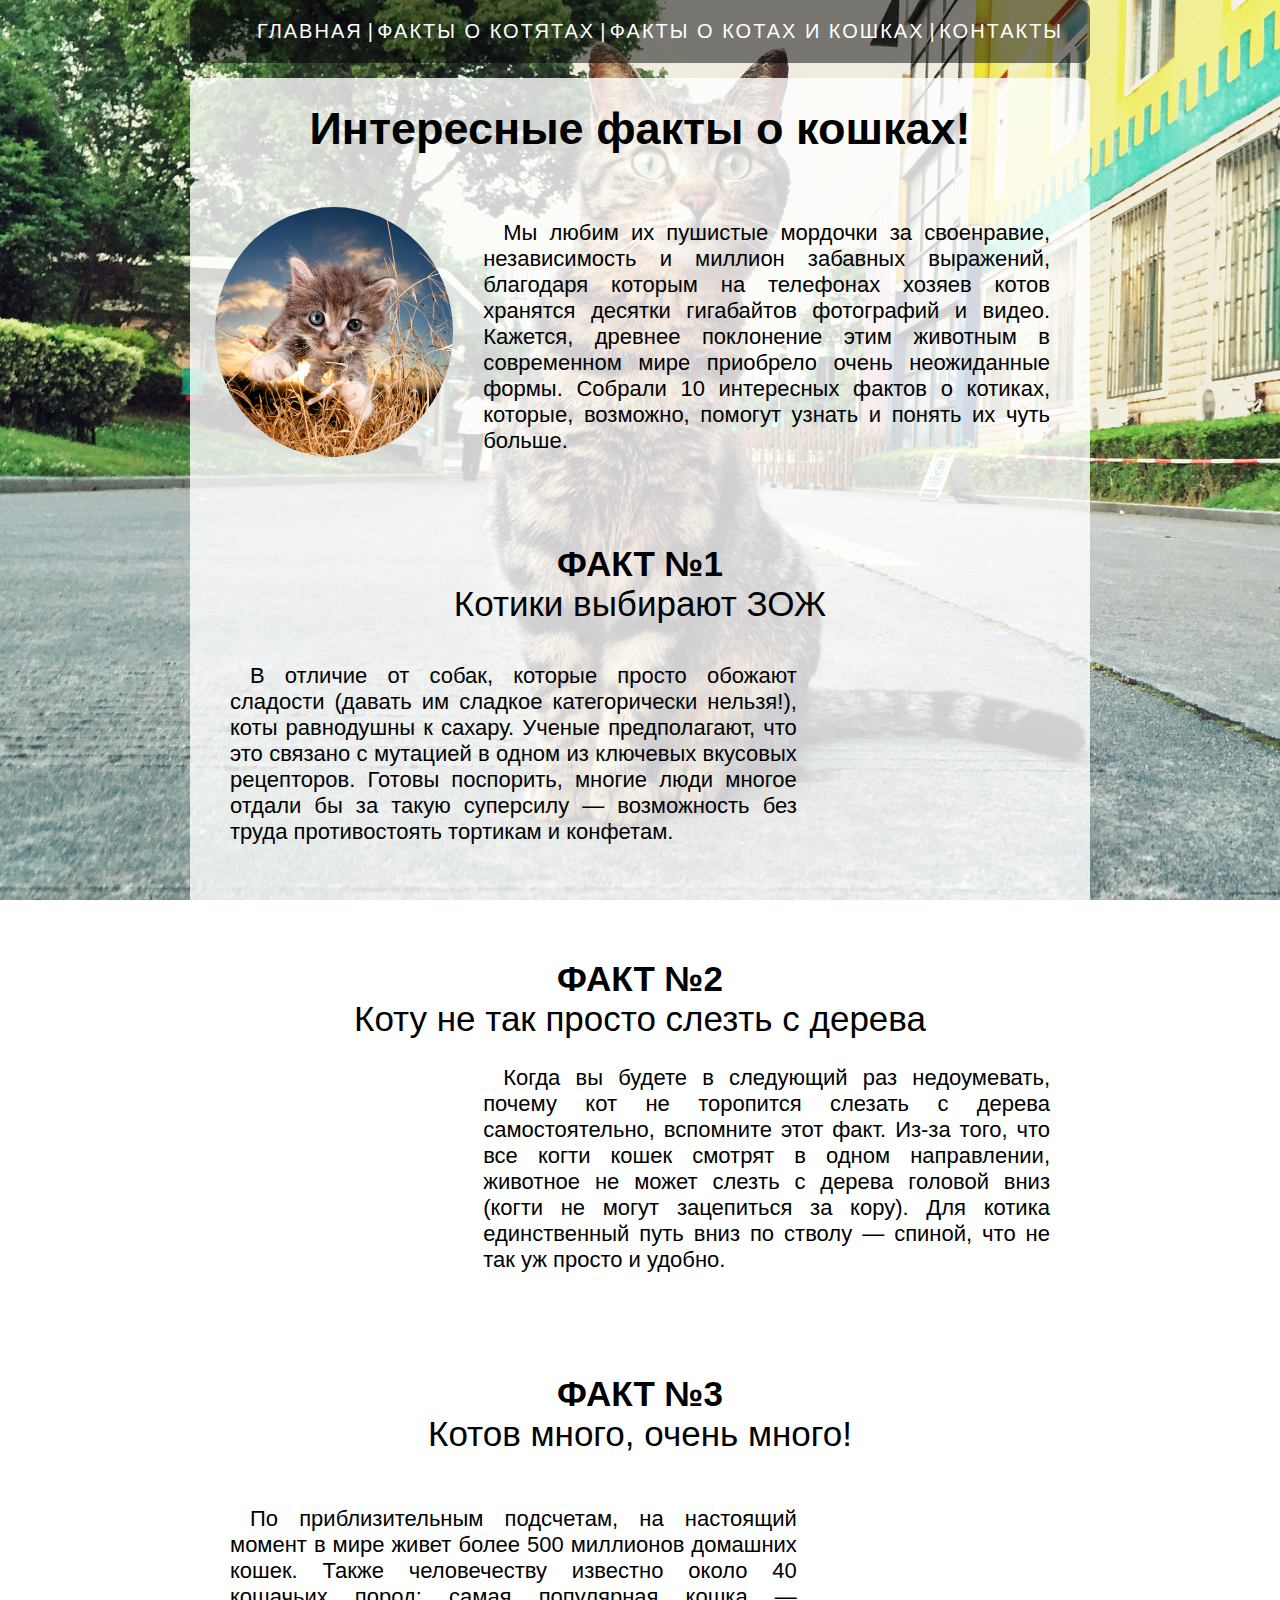
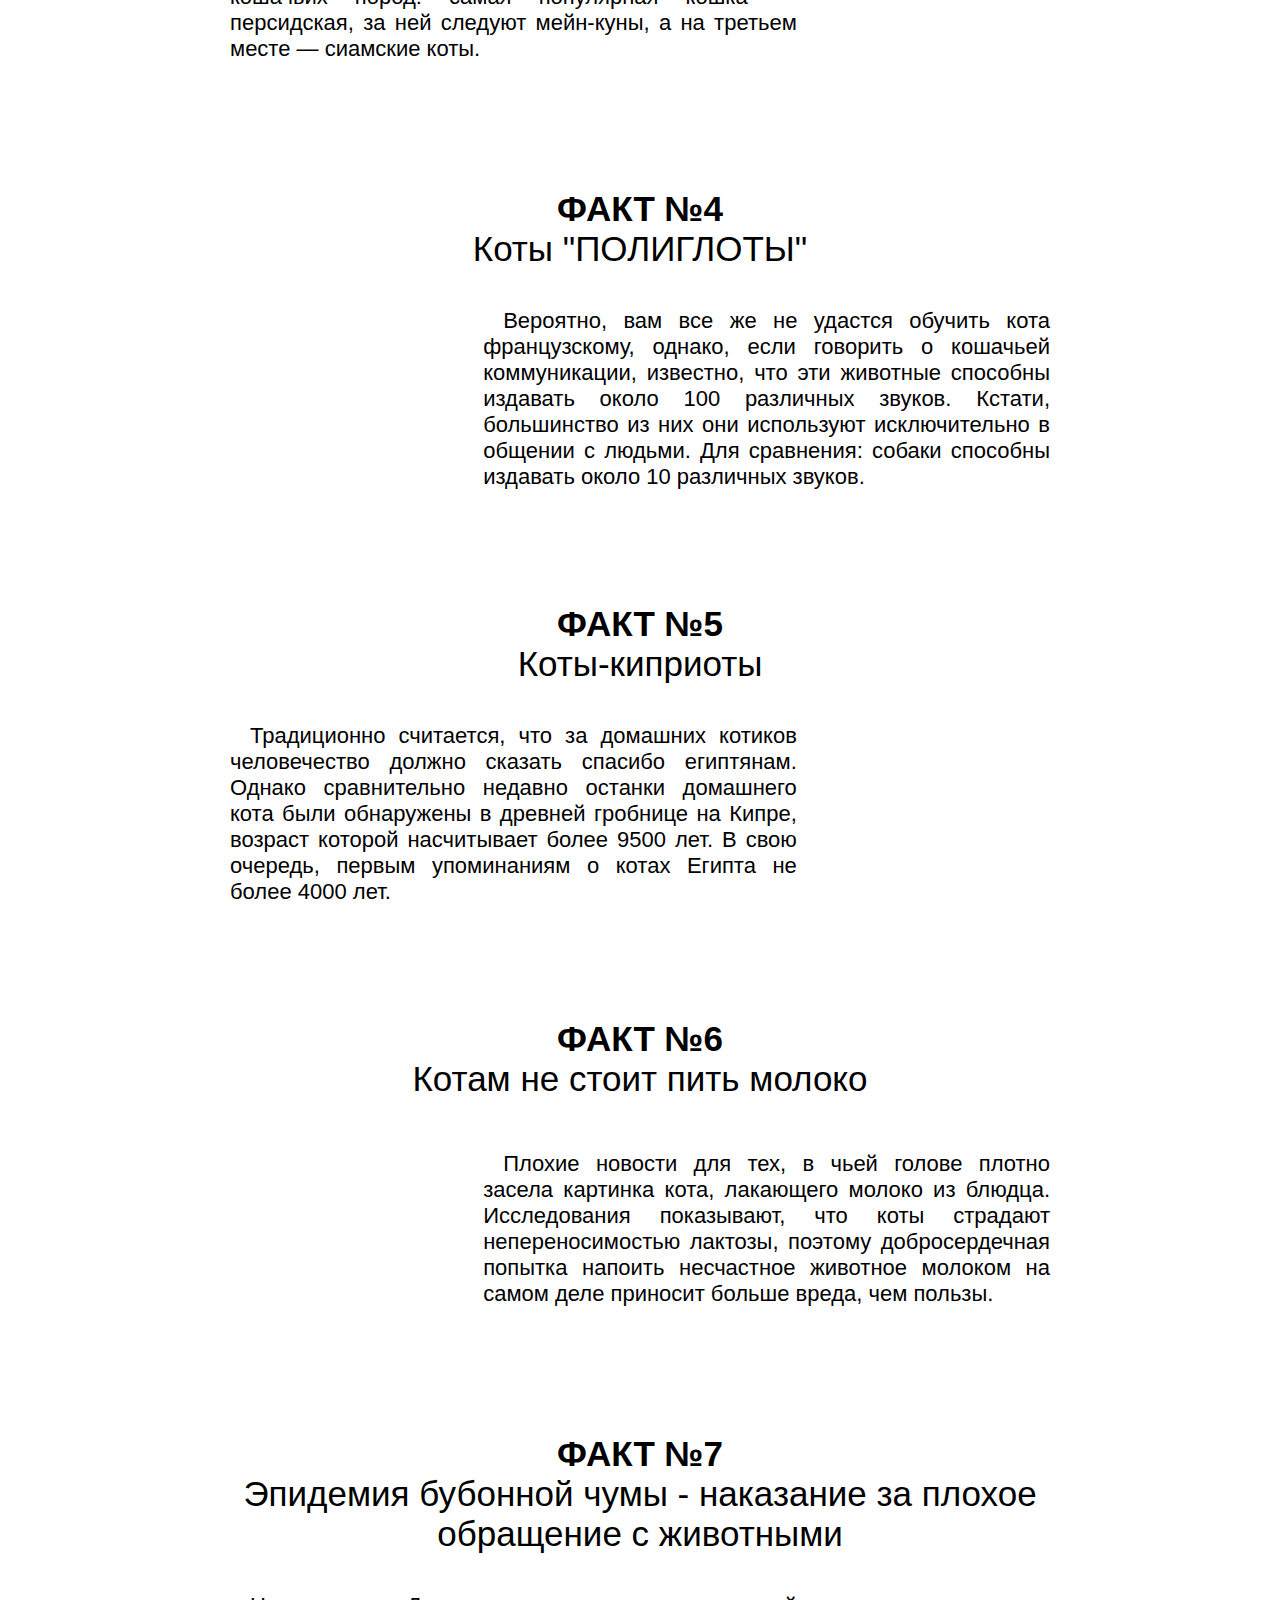
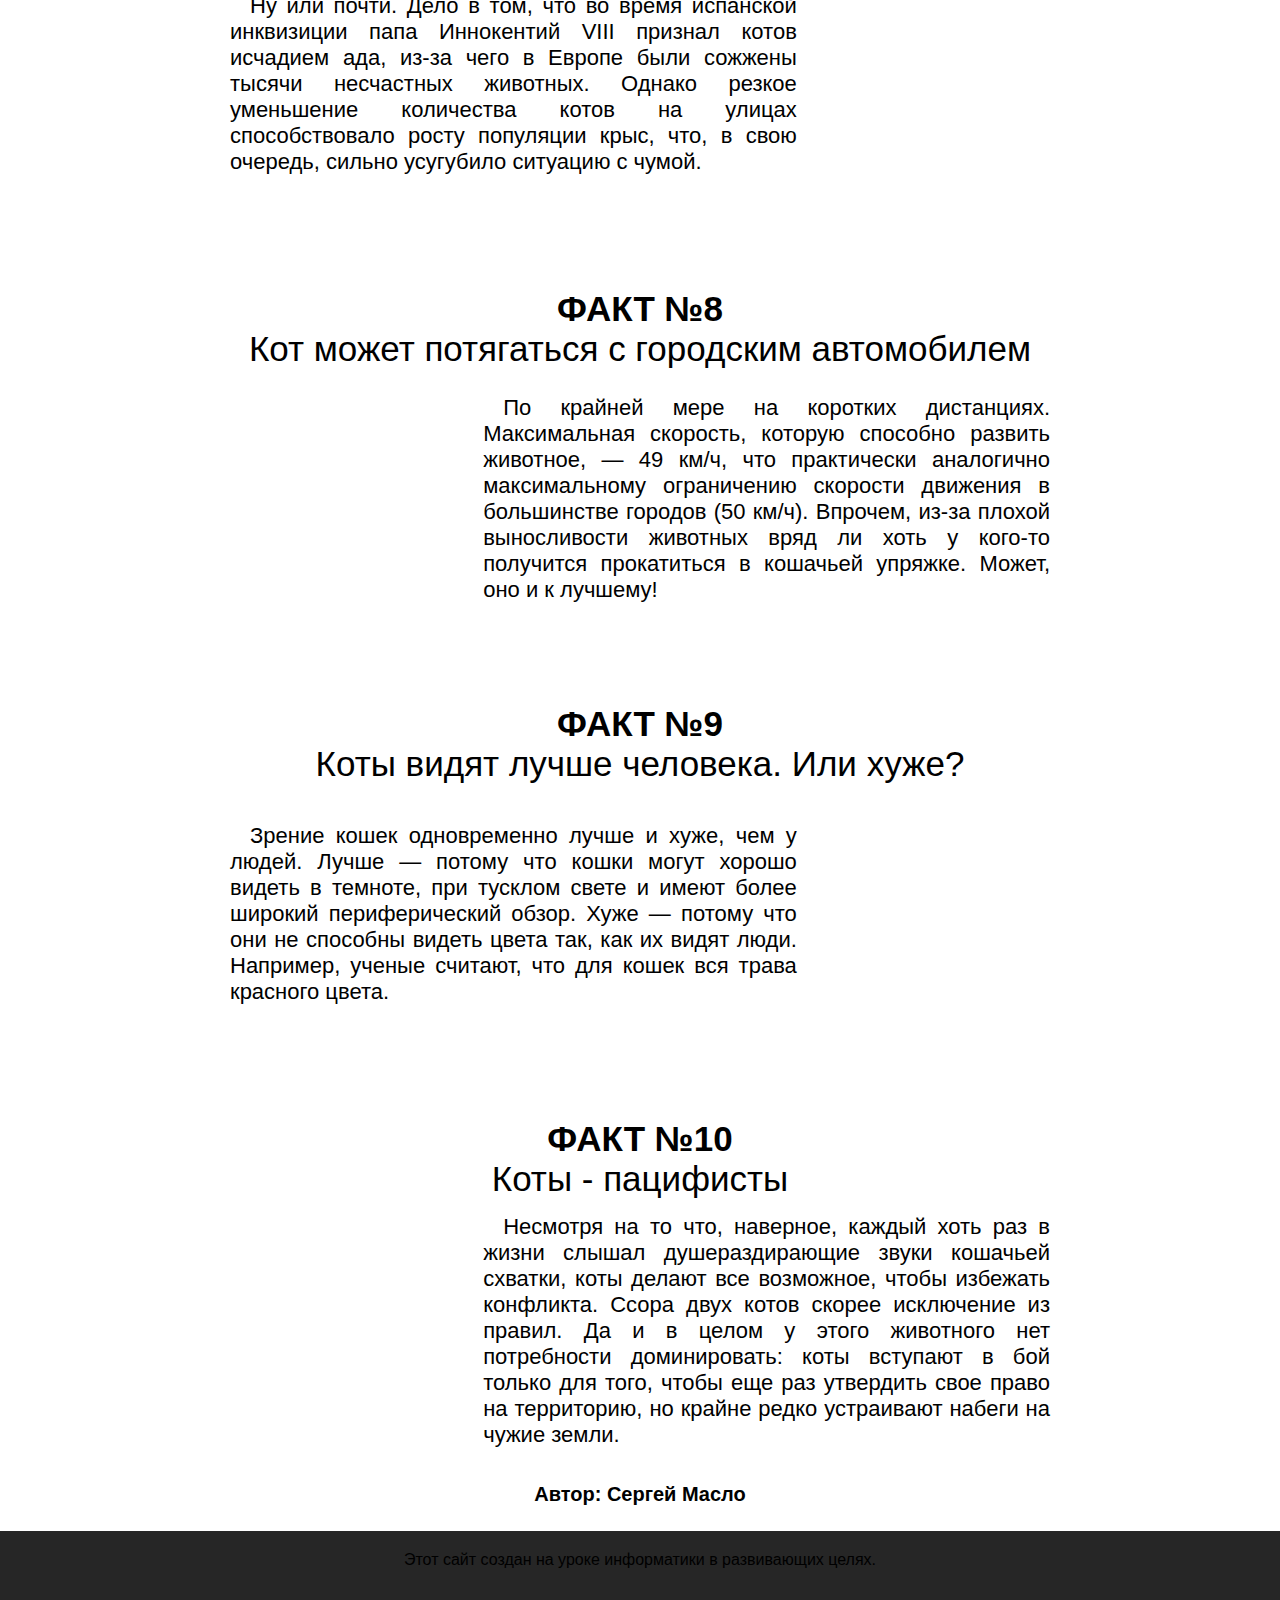
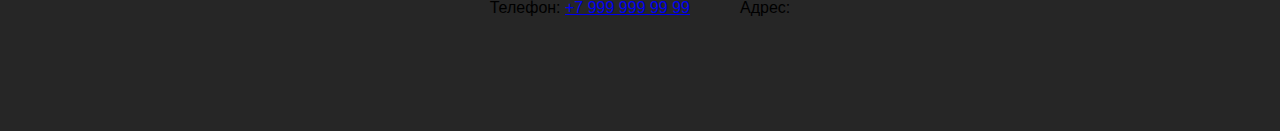
<file: index.html>
<!DOCTYPE html>
<html lang="en">
<head>
    <meta charset="UTF-8">
    <meta http-equiv="X-UA-Compatible" content="IE=edge">
    <meta name="viewport" content="width=device-width, initial-scale=1.0">
    <link rel="stylesheet" href="style.css">
    <link rel="icon" href="favicon.ico" type="image/x-icon">
    <title>Cat's home</title>
</head>
<body>
    <header class="head">
        <div class="container">
            <div class="menu">
                <ul>
                    <li><a href="index.html">Главная</a></li>
                    <li><a href="kit.html">Факты о котятах</a></li>
                    <li><a href="#">Факты о котах и кошках</a></li>
                    <li><a href="#">Контакты</a></li>
                </ul>
            </div>
            <h1 class="title_header">Интересные факты о кошках!</h1>
            <div class="content">
                <div class="wrapper">
                    <div class="img style_img"></div>
                    <div class="text">
                        <p>
                            Мы любим их пушистые мордочки за своенравие, независимость и миллион забавных выражений, благодаря которым на телефонах хозяев котов хранятся десятки гигабайтов фотографий и видео. Кажется, древнее поклонение этим животным в современном мире приобрело очень неожиданные формы. Собрали 10 интересных фактов о котиках, которые, возможно, помогут узнать и понять их чуть больше.
                        </p>
                    </div>
                </div>
                <h2 class="title_text">ФАКТ №1</h2>
                <p class="sub_title">Котики выбирают ЗОЖ</p>
                <div class="wrapper">
                    <div class="text">
                        <p>
                            В отличие от собак, которые просто обожают сладости (давать им сладкое категорически нельзя!), коты равнодушны к сахару. Ученые предполагают, что это связано с мутацией в одном из ключевых вкусовых рецепторов. Готовы поспорить, многие люди многое отдали бы за такую суперсилу — возможность без труда противостоять тортикам и конфетам.
                        </p>
                    </div>
                    <div class="img_1 style_img"></div>
                </div>
                <h2 class="title_text">ФАКТ №2</h2>
                <p class="sub_title">Коту не так просто слезть с дерева</p>
                <div class="wrapper">
                    <div class="img_2 style_img"></div>
                    <div class="text">
                        <p>
                            Когда вы будете в следующий раз недоумевать, почему кот не торопится слезать с дерева самостоятельно, вспомните этот факт. Из-за того, что все когти кошек смотрят в одном направлении, животное не может слезть с дерева головой вниз (когти не могут зацепиться за кору). Для котика единственный путь вниз по стволу — спиной, что не так уж просто и удобно.
                        </p>
                    </div>
                </div>
                <h2 class="title_text">ФАКТ №3</h2>
                <p class="sub_title">Котов много, очень много!</p>
                <div class="wrapper">
                    <div class="text">
                        <p>
                            По приблизительным подсчетам, на настоящий момент в мире живет более 500 миллионов домашних кошек. Также человечеству известно около 40 кошачьих пород: самая популярная кошка — персидская, за ней следуют мейн-куны, а на третьем месте — сиамские коты.
                        </p>
                    </div>
                    <div class="img_3 style_img"></div>
                </div>
                <h2 class="title_text">ФАКТ №4</h2>
                <p class="sub_title">Коты "ПОЛИГЛОТЫ"</p>
                <div class="wrapper">
                    <div class="img_4 style_img"></div>
                    <div class="text">
                        <p>
                            Вероятно, вам все же не удастся обучить кота французскому, однако, если говорить о кошачьей коммуникации, известно, что эти животные способны издавать около 100 различных звуков. Кстати, большинство из них они используют исключительно в общении с людьми. Для сравнения: собаки способны издавать около 10 различных звуков.
                        </p>
                    </div>
                </div>
                <h2 class="title_text">ФАКТ №5</h2>
                <p class="sub_title">Коты-киприоты</p>
                <div class="wrapper">
                    <div class="text">
                        <p>
                            Традиционно считается, что за домашних котиков человечество должно сказать спасибо египтянам. Однако сравнительно недавно останки домашнего кота были обнаружены в древней гробнице на Кипре, возраст которой насчитывает более 9500 лет. В свою очередь, первым упоминаниям о котах Египта не более 4000 лет.
                        </p>
                    </div>
                    <div class="img_5 style_img"></div>
                </div>
                <h2 class="title_text">ФАКТ №6</h2>
                <p class="sub_title">Котам не стоит пить молоко</p>
                <div class="wrapper">
                    <div class="img_6 style_img"></div>
                    <div class="text">
                        <p>
                            Плохие новости для тех, в чьей голове плотно засела картинка кота, лакающего молоко из блюдца. Исследования показывают, что коты страдают непереносимостью лактозы, поэтому добросердечная попытка напоить несчастное животное молоком на самом деле приносит больше вреда, чем пользы.
                        </p>
                    </div>
                </div>
                <h2 class="title_text">ФАКТ №7</h2>
                <p class="sub_title">Эпидемия бубонной чумы - наказание за плохое обращение с животными</p>
                <div class="wrapper">
                    <div class="text">
                        <p>
                            Ну или почти. Дело в том, что во время испанской инквизиции папа Иннокентий VIII признал котов исчадием ада, из-за чего в Европе были сожжены тысячи несчастных животных. Однако резкое уменьшение количества котов на улицах способствовало росту популяции крыс, что, в свою очередь, сильно усугубило ситуацию с чумой.
                        </p>
                    </div>
                    <div class="img_7 style_img"></div>
                </div>
                <h2 class="title_text">ФАКТ №8</h2>
                <p class="sub_title">Кот может потягаться с городским автомобилем</p>
                <div class="wrapper">
                    <div class="img_8 style_img"></div>
                    <div class="text">
                        <p>
                            По крайней мере на коротких дистанциях. Максимальная скорость, которую способно развить животное, — 49 км/ч, что практически аналогично максимальному ограничению скорости движения в большинстве городов (50 км/ч). Впрочем, из-за плохой выносливости животных вряд ли хоть у кого-то получится прокатиться в кошачьей упряжке. Может, оно и к лучшему!
                        </p>
                    </div>
                </div>
                <h2 class="title_text">ФАКТ №9</h2>
                <p class="sub_title">Коты видят лучше человека. Или хуже?</p>
                <div class="wrapper">
                    <div class="text">
                        <p>
                            Зрение кошек одновременно лучше и хуже, чем у людей. Лучше — потому что кошки могут хорошо видеть в темноте, при тусклом свете и имеют более широкий периферический обзор. Хуже — потому что они не способны видеть цвета так, как их видят люди. Например, ученые считают, что для кошек вся трава красного цвета.
                        </p>
                    </div>
                    <div class="img_9 style_img"></div>
                </div>
                <h2 class="title_text">ФАКТ №10</h2>
                <p class="sub_title">Коты - пацифисты</p>
                <div class="wrapper">
                    <div class="img_10 style_img"></div>
                    <div class="text">
                        <p>
                            Несмотря на то что, наверное, каждый хоть раз в жизни слышал душераздирающие звуки кошачьей схватки, коты делают все возможное, чтобы избежать конфликта. Ссора двух котов скорее исключение из правил. Да и в целом у этого животного нет потребности доминировать: коты вступают в бой только для того, чтобы еще раз утвердить свое право на территорию, но крайне редко устраивают набеги на чужие земли.
                        </p>
                    </div>
                </div>
                <p class="dir">Автор: Сергей Масло</p>
            </div>
        </div>
    </header>

<footer>
    <div class="container">
        <div class="board">
            <p class="podval">Этот сайт создан на уроке информатики в развивающих целях.</p>
        </div>
        <div class="contacts">
            <div class="phone">
                <p>Телефон: 
                    <a href="tel:+79999999999">
                        +7 999 999 99 99
                    </a>
                </p>
            </div>

            <div class="ad">
                <p>Адрес: 
                    <a href="http://">

                    </a>
                </p>
            </div>
        </div>
    </div>
</footer>

</body>
</html>
</file>
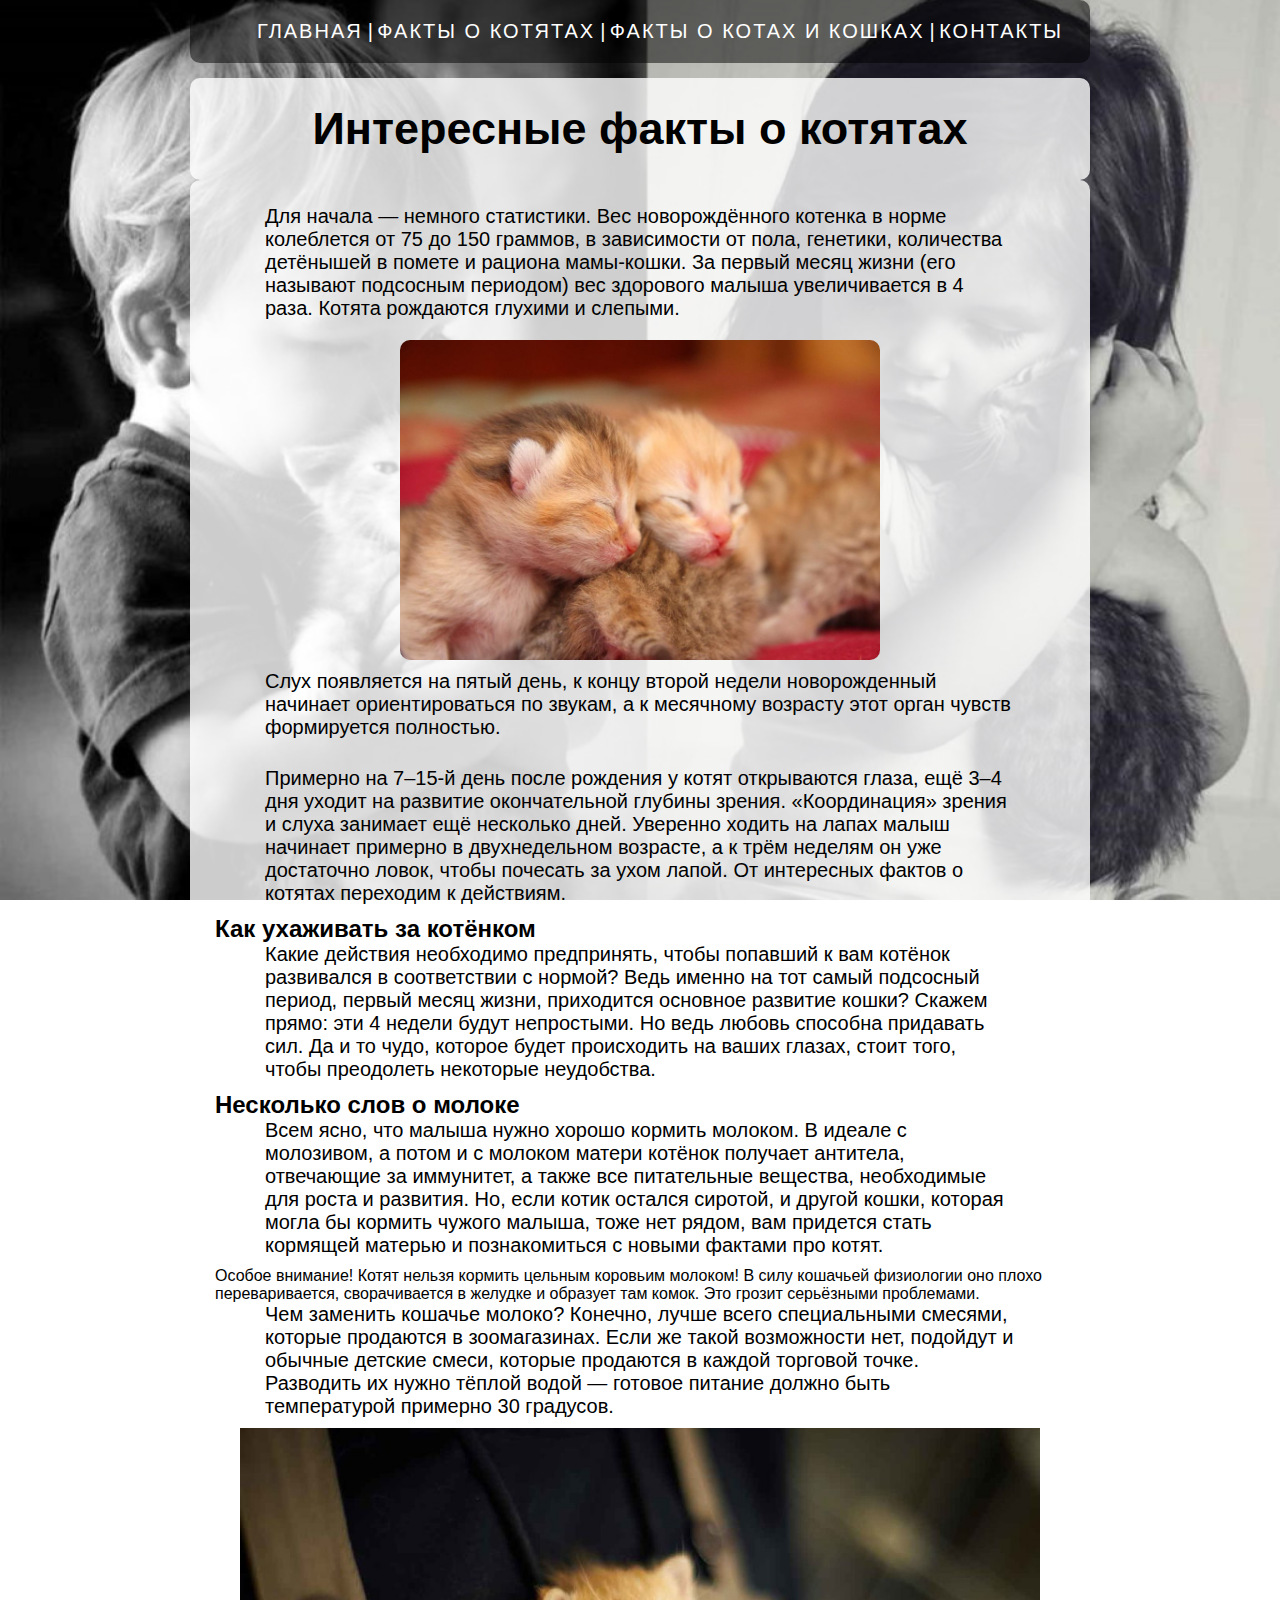
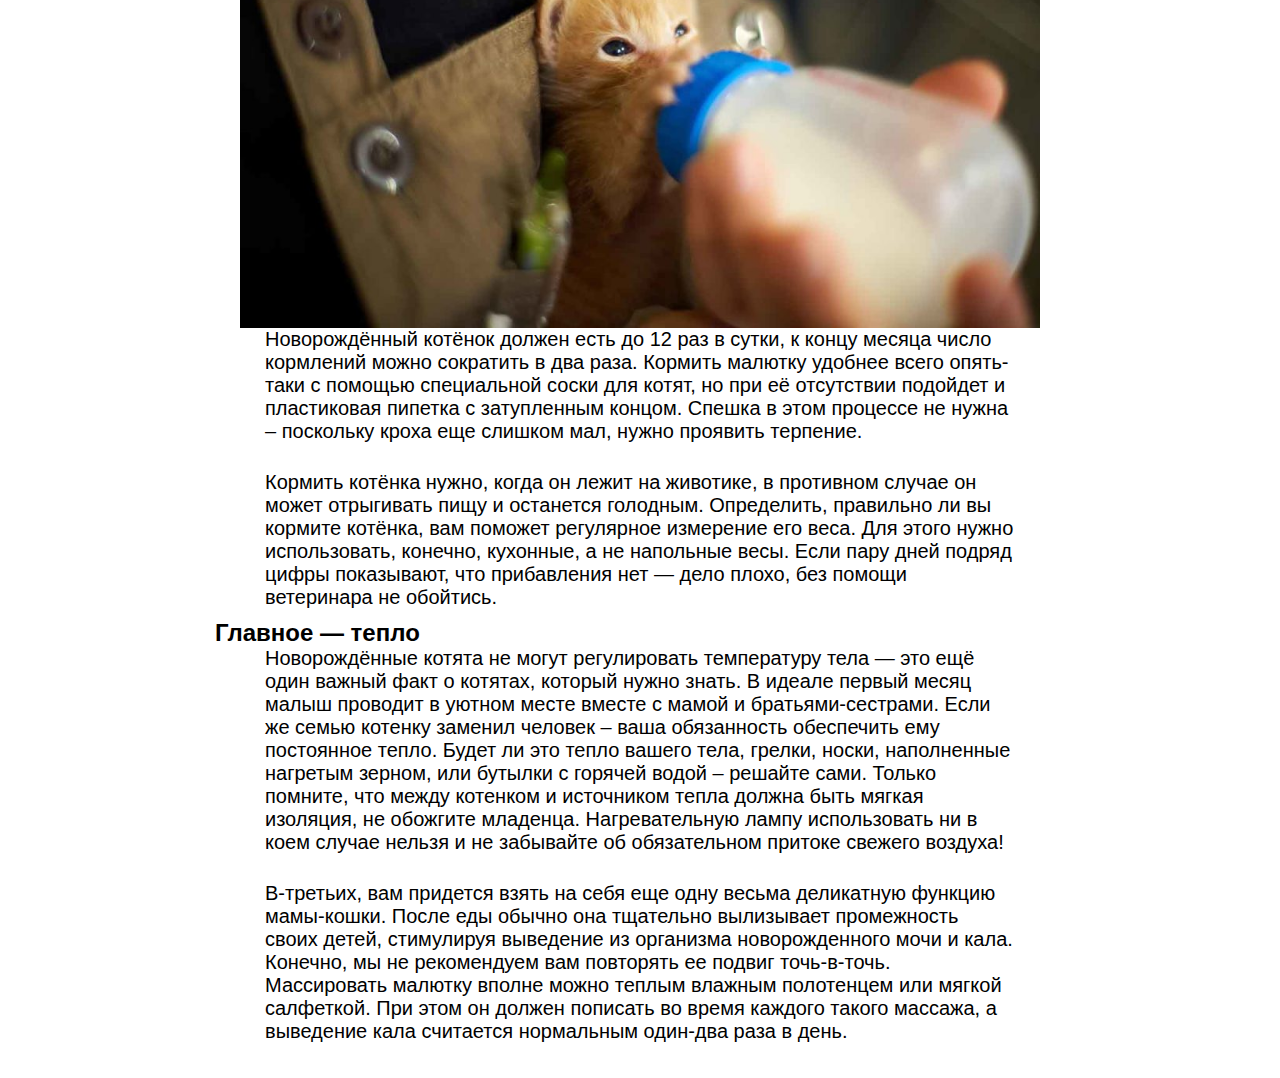
<file: kit.html>
<!DOCTYPE html>
<html lang="en">
<head>
    <meta charset="UTF-8">
    <meta http-equiv="X-UA-Compatible" content="IE=edge">
    <meta name="viewport" content="width=device-width, initial-scale=1.0">
    <link rel="stylesheet" href="kit-style.css">
    <title>Cat's home</title>
</head>
<body>
    <header class="head">
        <div class="container">
            <div class="menu">
                <ul>
                    <li><a href="index.html">Главная</a></li>
                    <li><a href="kit.html">Факты о котятах</a></li>
                    <li><a href="#">Факты о котах и кошках</a></li>
                    <li><a href="#">Контакты</a></li>
                </ul>
            </div>
            <h1 class="title_header">Интересные факты о котятах</h1>
            <div class="content">
                <p>
                    Для начала — немного статистики. Вес новорождённого котенка в норме колеблется от 75 до 150 граммов, в зависимости от пола, генетики, количества детёнышей в помете и рациона мамы-кошки. За первый месяц жизни (его называют подсосным периодом) вес здорового малыша увеличивается в 4 раза. Котята рождаются глухими и слепыми.
                </p>
                <img class="pic" src="pic1.jpg" alt="Тут должна быть картинка">
                <p>
                    Слух появляется на пятый день, к концу второй недели новорожденный начинает ориентироваться по звукам, а к месячному возрасту этот орган чувств формируется полностью.
                </p>
                <br>
                <p>
                    Примерно на 7–15-й день после рождения у котят открываются глаза, ещё 3–4 дня уходит на развитие окончательной глубины зрения. «Координация» зрения и слуха занимает ещё несколько дней. Уверенно ходить на лапах малыш начинает примерно в двухнедельном возрасте, а к трём неделям он уже достаточно ловок, чтобы почесать за ухом лапой. От интересных фактов о котятах переходим к действиям.
                </p>
                <h2>Как ухаживать за котёнком</h2>
                <p>
                    Какие действия необходимо предпринять, чтобы попавший к вам котёнок развивался в соответствии с нормой? Ведь именно на тот самый подсосный период, первый месяц жизни, приходится основное развитие кошки? Скажем прямо: эти 4 недели будут непростыми. Но ведь любовь способна придавать сил. Да и то чудо, которое будет происходить на ваших глазах, стоит того, чтобы преодолеть некоторые неудобства.
                </p>
                <h2>Несколько слов о молоке</h2>
                <p>
                    Всем ясно, что малыша нужно хорошо кормить молоком. В идеале с молозивом, а потом и с молоком матери котёнок получает антитела, отвечающие за иммунитет, а также все питательные вещества, необходимые для роста и развития. Но, если котик остался сиротой, и другой кошки, которая могла бы кормить чужого малыша, тоже нет рядом, вам придется стать кормящей матерью и познакомиться с новыми фактами про котят.
                </p>
                <span>Особое внимание! Котят нельзя кормить цельным коровьим молоком! В силу кошачьей физиологии оно плохо переваривается, сворачивается в желудке и образует там комок. Это грозит серьёзными проблемами.</span>
                <p>
                    Чем заменить кошачье молоко? Конечно, лучше всего специальными смесями, которые продаются в зоомагазинах. Если же такой возможности нет, подойдут и обычные детские смеси, которые продаются в каждой торговой точке. Разводить их нужно тёплой водой — готовое питание должно быть температурой примерно 30 градусов.
                </p>
                <img src="pic2.jpg" alt="Тут описание к картинке">
                <p>
                    Новорождённый котёнок должен есть до 12 раз в сутки, к концу месяца число кормлений можно сократить в два раза. Кормить малютку удобнее всего опять-таки с помощью специальной соски для котят, но при её отсутствии подойдет и пластиковая пипетка с затупленным концом. Спешка в этом процессе не нужна – поскольку кроха еще слишком мал, нужно проявить терпение.
                </p>
                <br>
                <p>
                    Кормить котёнка нужно, когда он лежит на животике, в противном случае он может отрыгивать пищу и останется голодным. Определить, правильно ли вы кормите котёнка, вам поможет регулярное измерение его веса. Для этого нужно использовать, конечно, кухонные, а не напольные весы. Если пару дней подряд цифры показывают, что прибавления нет — дело плохо, без помощи ветеринара не обойтись.
                </p>
                <h2>Главное — тепло</h2>
                <p>
                    Новорождённые котята не могут регулировать температуру тела — это ещё один важный факт о котятах, который нужно знать. В идеале первый месяц малыш проводит в уютном месте вместе с мамой и братьями-сестрами. Если же семью котенку заменил человек – ваша обязанность обеспечить ему постоянное тепло. Будет ли это тепло вашего тела, грелки, носки, наполненные нагретым зерном, или бутылки с горячей водой – решайте сами. Только помните, что между котенком и источником тепла должна быть мягкая изоляция, не обожгите младенца. Нагревательную лампу использовать ни в коем случае нельзя и не забывайте об обязательном притоке свежего воздуха!
                </p>
                <br>
                <p>
                    В-третьих, вам придется взять на себя еще одну весьма деликатную функцию мамы-кошки. После еды обычно она тщательно вылизывает промежность своих детей, стимулируя выведение из организма новорожденного мочи и кала. Конечно, мы не рекомендуем вам повторять ее подвиг точь-в-точь. Массировать малютку вполне можно теплым влажным полотенцем или мягкой салфеткой. При этом он должен пописать во время каждого такого массажа, а выведение кала считается нормальным один-два раза в день.
                </p>
            </div>
        </div>
    </header>

</body>
</html>
</file>
<file: style.css>
*{
    box-sizing: border-box;
    margin: 0;
}

body{
    font-family: Arial, Helvetica, sans-serif;
    font-weight: 150%;
}

.head{
    background-image: url(header_bg.jpg);
    background-position: left bottom;
    background-size: cover;
    background-repeat: no-repeat;
    background-attachment: fixed;
}

.container{
    width: 900px;
    margin: 0 auto;
}

.text{
    margin: 15px;
    text-align: justify;
    text-indent: 20px;
    font-size: 22px;
    width: 70%;
}

.menu{
    list-style: none;
    text-align: center;
    padding: 20px 0px 10px;
    margin-bottom: 15px;
    border-radius: 10px;
    background-color: rgba(0, 0, 0, 0.5);
}

.menu li{
    display: inline-block;
}

.menu li:after {
  content: "|";
  font-size: 20px;
  margin-left: 5px;
  color: white;
  display: inline-block;
  vertical-align:top;
}

.menu li:last-child:after {
  content: none;
}

.menu a{
    text-decoration: none;
    letter-spacing: 2px;
    position: relative;
    padding-bottom: 10px;
    font-size: 20px;
    text-transform: uppercase;
    display: inline-block;
    transition: color 1.99s;
    color: white;
}

.menu a:hover{
    color: rgba(2, 154, 12, 0.797);
} 

.title_header{
    font-size: 45px;
    text-align: center;
    background-color: rgba(255, 255, 255, 0.8);
    border-radius: 10px;
    padding: 25px;
}

.sub_title{
    font-size: 35px;
    text-align: center;
}

.content{
    background-color: rgba(255, 255, 255, 0.8);
    border-radius: 10px;
    padding: 25px;
}

.wrapper{
    display: flex;
    flex-direction: row;
    align-items: center;
    justify-content: center;
}

.title_text{
    font-size: 35px;
    text-align: center;
    border-radius: 10px;
    padding: 25px 0 0 0;
    margin-top: 50px;
}

.style_img{
    width: 250px;
    height: 250px;
    background-repeat: no-repeat;
    background-size: cover;
    background-position: center;
    border-radius: 50%;
    margin: 0 15px 10px 0;
}

.img{
    background-image: url(img_cat.jpeg);

}

.img_1{
    background-image: url(https://www.amworld.ru/upload/000/u3/9/e/88fff4c9.jpg);
}

.img_2{
    background-image: url(https://otvet.imgsmail.ru/download/24542314_7a7cc9173dede5692a7070917736d2c1_800.jpg);
}

.img_3{
    background-image: url(https://adonius.club/uploads/posts/2022-06/1654077573_9-adonius-club-p-mnogo-kotikov-krasivo-foto-9.jpg);
}

.img_4{
    background-image: url(https://s1.1zoom.ru/b5050/404/Cats_Glasses_Book_476440_1600x1200.jpg);
}

.img_5{
    background-image: url(https://f.otzyv.ru/f/11/06/80843/5656/0305122223541.jpg);
}

.img_6{
    background-image: url(https://postila.ru/data/0d/cc/24/6d/0dcc246daca2912748deecc2136c9b142aad5661141785d434e161e3c32aa114.jpg);
}

.img_7{
    background-image: url(http://goodnewsanimal.ru/_nw/63/37978667.jpg);
}

.img_8{
    background-image: url(https://bugaga.ru/uploads/posts/2016-04/1461579647_koshki-i-mashinki.jpg);
}

.img_9{
    background-image: url(https://proza.ru/pics/2020/02/02/1723.jpg);
}

.img_10{
    background-image: url(https://fanibani.ru/wp-content/uploads/2021/07/top30002.jpg);
}

.dir{
    font-size: 20px;
    font-weight: 900;
    text-align: center;
    padding-top: 20px;
}

footer{
    background-color: rgb(38, 38, 38);
    height: 200px;
}

.contacts{
    display: flex;
    justify-content: center;
    gap: 50px;
}

.board{
    text-align: center;
    padding: 20px 0 30px 0;
}
</file>
<file: kit-style.css>
*{
    box-sizing: border-box;
    margin: 0;
}

body{
    font-family: Arial, Helvetica, sans-serif;
    font-weight: 150%;
}

.head{
    background-image: url(123.jpg);
    background-position: left bottom;
    background-size: cover;
    background-repeat: no-repeat;
    background-attachment: fixed;
}

.container{
    width: 900px;
    margin: 0 auto;
}

.text{
    margin: 15px;
    text-align: justify;
    text-indent: 20px;
    font-size: 22px;
    width: 70%;
}

.menu{
    list-style: none;
    text-align: center;
    padding: 20px 0px 10px;
    margin-bottom: 15px;
    border-radius: 10px;
    background-color: rgba(0, 0, 0, 0.5);
}

.menu li{
    display: inline-block;
}

.menu li:after {
  content: "|";
  font-size: 20px;
  margin-left: 5px;
  color: white;
  display: inline-block;
  vertical-align:top;
}

.menu li:last-child:after {
  content: none;
}

.menu a{
    text-decoration: none;
    letter-spacing: 2px;
    position: relative;
    padding-bottom: 10px;
    font-size: 20px;
    text-transform: uppercase;
    display: inline-block;
    transition: color 1.99s;
    color: white;
}

.menu a:hover{
    color: rgba(2, 154, 12, 0.797);
} 
.title_header{
    font-size: 45px;
    text-align: center;
    background-color: rgba(255, 255, 255, 0.8);
    border-radius: 10px;
    padding: 25px;
}

.sub_title{
    font-size: 35px;
    text-align: center;
}

.content{
    background-color: rgba(255, 255, 255, 0.8);
    border-radius: 10px;
    padding: 25px;
    overflow: hidden;
}

.wrapper{
    display: flex;
    flex-direction: row;
    align-items: center;
    justify-content: center;
}

.title_text{
    font-size: 35px;
    text-align: center;
    border-radius: 10px;
    padding: 25px 0 0 0;
    margin-top: 50px;
}

.style_img{
    width: 250px;
    height: 250px;
    background-repeat: no-repeat;
    background-size: cover;
    background-position: center;
    border-radius: 50%;
    margin: 0 15px 10px 0;
}
.dir{
    font-size: 20px;
    font-weight: 900;
    text-align: center;
    padding-top: 20px;
}

p{
    padding: 0px 50px 10px 50px;
    font-size: 20px;
}

.pic{
    width: 500px;
    border-radius: 20px;
    padding: 10px;
}


img{
    width: 800px;
    height: auto;
    display: block;
    margin-left: auto;
    margin-right: auto;
}
</file>
